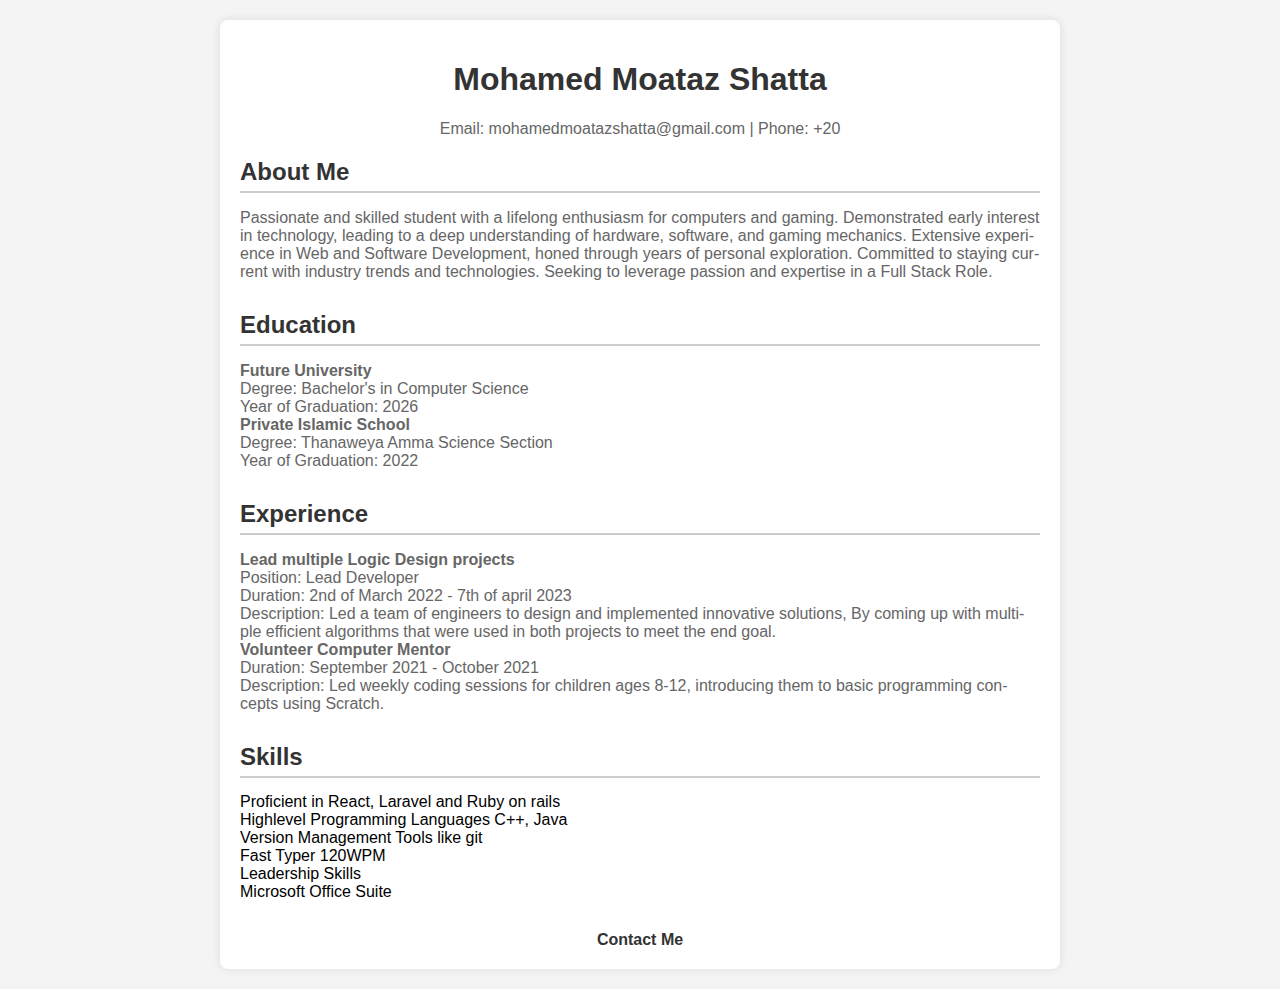
<file: index.html>
<!DOCTYPE html>
<html lang="en">
<head>
    <meta charset="UTF-8">
    <meta name="viewport" content="width=device-width, initial-scale=1.0">
    <title>CV - MoShatta</title>
    <link rel="stylesheet" href="portfolio\assets\styles.css">
<body>
    <div class="container">
        <header>
            <h1>Mohamed Moataz Shatta</h1>
            <p>Email: mohamedmoatazshatta@gmail.com | Phone: +20</p>
        </header>
        
        <section class="section">
            <h2>About Me</h2>
            <p>
             Passionate and skilled student with a lifelong enthusiasm for computers and gaming. Demonstrated early interest in technology, leading to a deep understanding of hardware, software, and gaming mechanics. Extensive experience in Web and Software Development, honed through years of personal exploration. Committed to staying current with industry trends and technologies. Seeking to leverage passion and expertise in a Full Stack Role.</p>
        </section>
        
        <section class="section">
            <h2>Education</h2>
            <p><strong>Future University</strong><br>
            Degree: Bachelor's in Computer Science<br>
            Year of Graduation: 2026<br>
            <Strong>Private Islamic School</Strong><br>
            Degree: Thanaweya Amma Science Section<br>
            Year of Graduation: 2022<br>
            </p>
        </section>
        
        <section class="section">
            <h2>Experience</h2>
            <p><strong>Lead multiple Logic Design projects</strong><br>
            Position: Lead Developer<br>
            Duration: 2nd of March 2022 - 7th of april 2023<br>
            Description: Led a team of engineers to design and implemented innovative solutions, By coming up with multiple efficient algorithms that were used in both projects to meet the end goal.<br>
            <strong>Volunteer Computer Mentor</strong><br>
            Duration: September 2021 - October 2021<br>
            Description: Led weekly coding sessions for children ages 8-12, introducing them to basic programming concepts using Scratch.<br>
            </p>
        </section>
        
        <section class="section">
            <h2>Skills</h2>
            <ul>
                <li>Proficient in React, Laravel and Ruby on rails</li>
                <li>Highlevel Programming Languages C++, Java</li>
                <li>Version Management Tools like git</li>
                <li>Fast Typer 120WPM</li>
                <li>Leadership Skills</li>
                <li>Microsoft Office Suite</li>
            </ul>
        </section>
        
        <footer>
            <a href="contactme.html">Contact Me</a>
        </footer>
    </div>
</body>
</html>
</file>
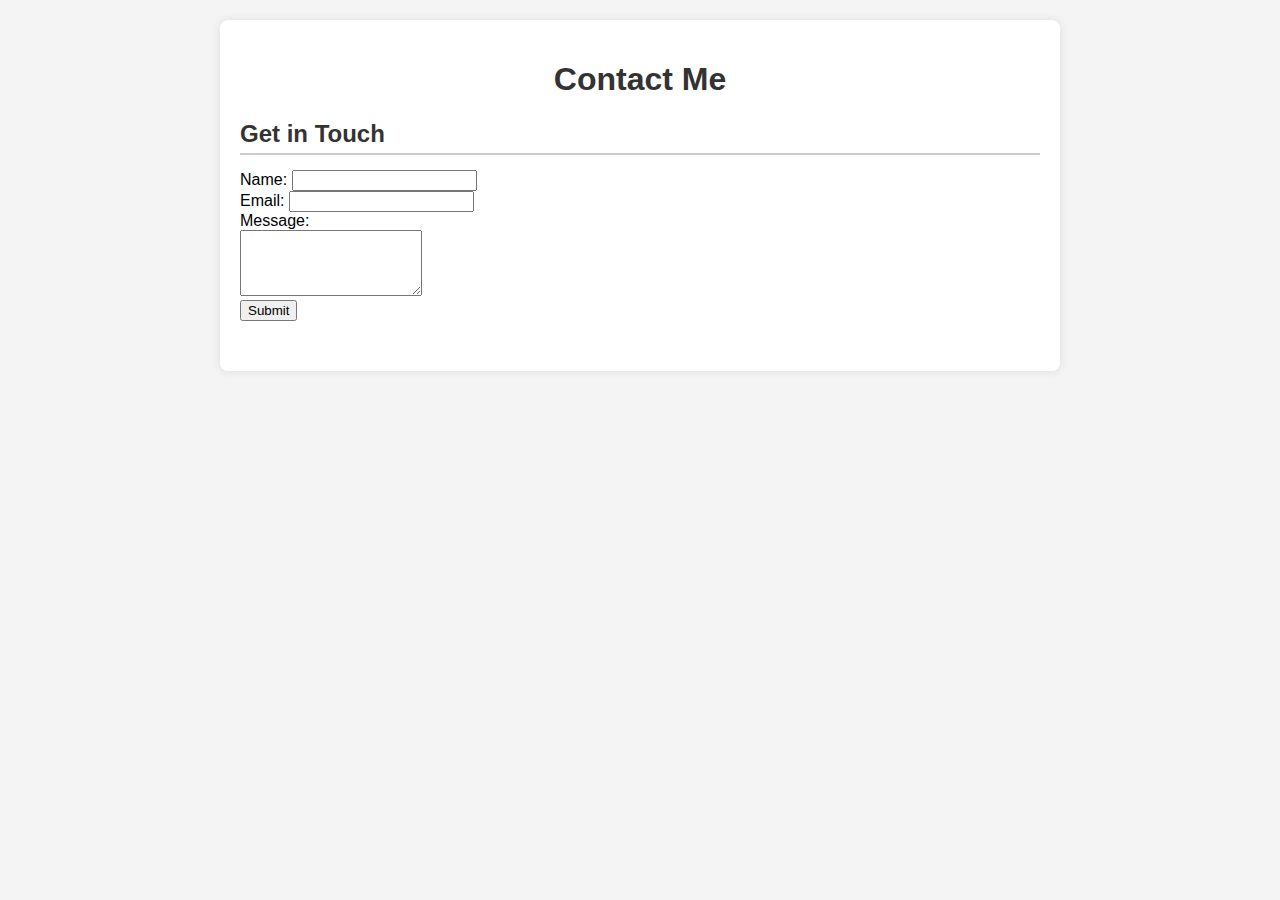
<file: contactme.html>
<!DOCTYPE html>
<html lang="en">
<head>
    <meta charset="UTF-8">
    <meta name="viewport" content="width=device-width, initial-scale=1.0">
    <title>Contact Me - MoShatta</title>
    <link rel="stylesheet" href="portfolio\assets\styles.css">   
</head>
<body>
    <div class="container">
        <header>
            <h1>Contact Me</h1>
        </header>
        
        <section class="section">
            <h2>Get in Touch</h2>
            <form action="submit_form.php" method="post">
                <label for="name">Name:</label>
                <input type="text" id="name" name="name" required><br>
                <label for="email">Email:</label>
                <input type="email" id="email" name="email" required><br>
                <label for="message">Message:</label><br>
                <textarea id="message" name="message" rows="4" required></textarea><br>
                <input type="submit" value="Submit">
            </form>
        </section>
    </div>
</body>
</html>
</file>
